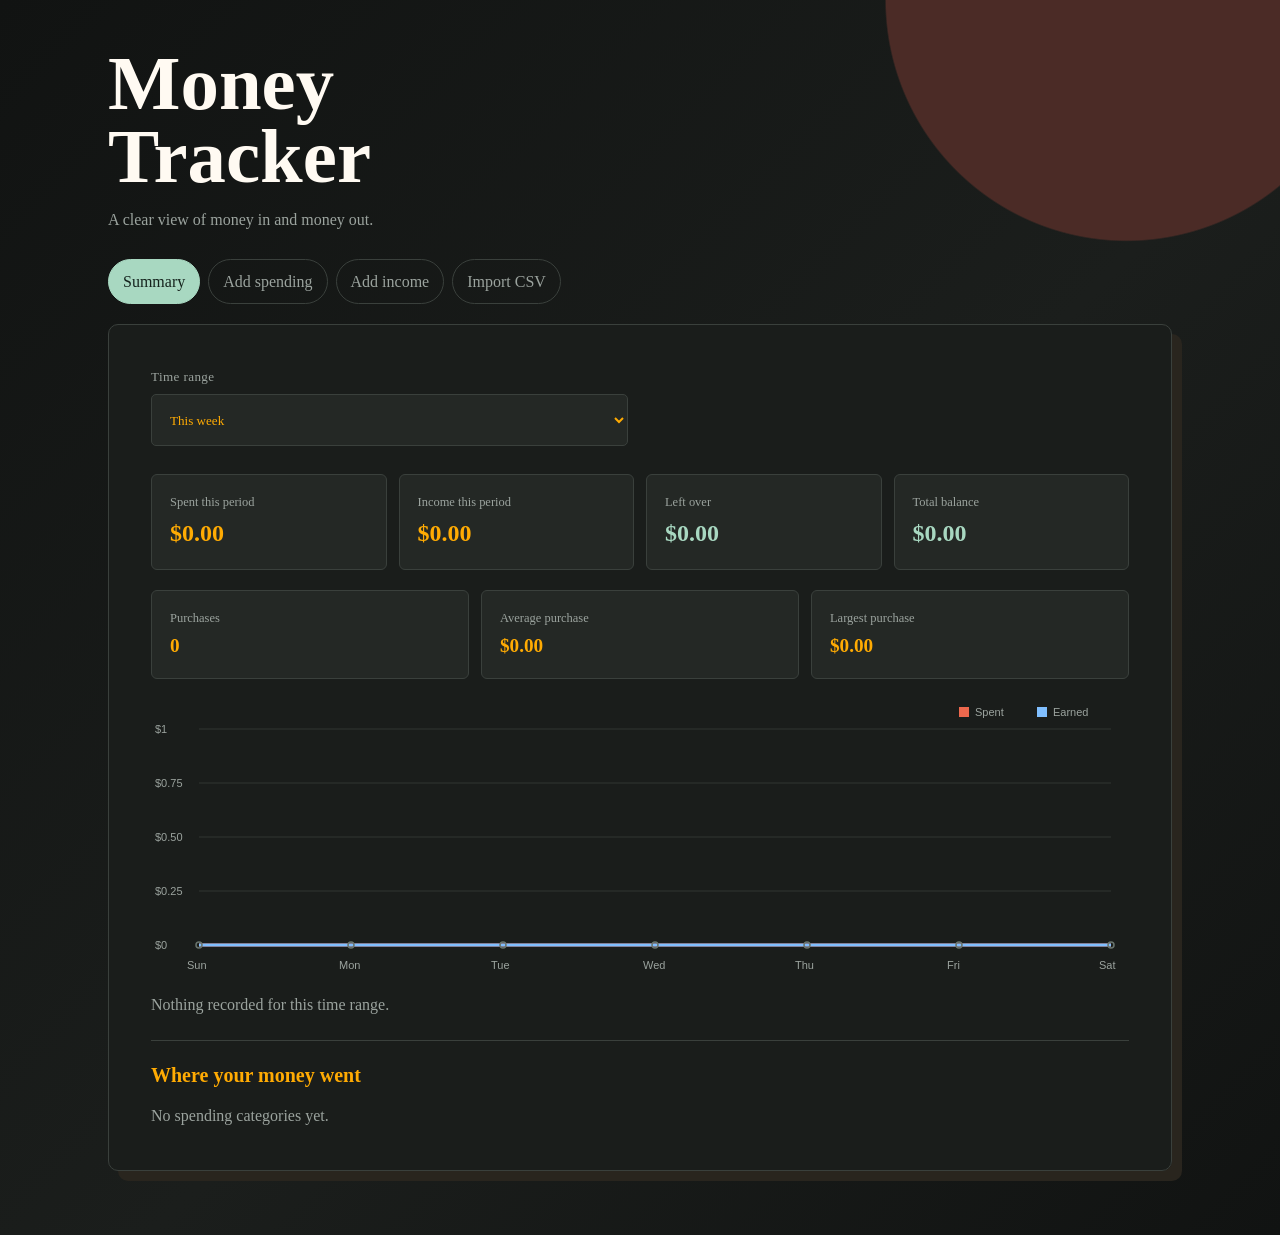
<file: docs/index.html>
<!doctype html>
<html lang="en">
<head>
  <meta charset="utf-8"><meta name="viewport" content="width=device-width, initial-scale=1"><title>Money Tracker</title><link rel="stylesheet" href="theme.css">
  <style>
    /* Theme variables live in theme.css. Layout styles remain here. */
    /* Page shell, title, and background. */
    * { box-sizing:border-box; } body { margin:0; background:radial-gradient(circle at 88% 0%,#4b2b26 0 15rem,transparent 15.1rem),linear-gradient(135deg,#111312,#171a18 55%,#101211); color:var(--ink); font:16px/1.45 Georgia,serif; min-height:100vh; }
    main { width:min(1120px,100%); margin:auto; padding:48px 28px 64px; } header { display:flex; justify-content:space-between; align-items:end; gap:24px; margin-bottom:28px; } h1 { margin:0; font-size:clamp(2.5rem,8vw,4.8rem); line-height:.95; color:#fffaf2; } .intro { color:var(--muted); margin:14px 0 0; }
    /* Cards, forms, tabs, and the three page views. */
    section { background:rgba(27,30,28,.96); border:1px solid var(--line); border-radius:10px; padding:clamp(24px,4vw,42px); box-shadow:10px 10px 0 #29251e; } form { display:grid; gap:20px; } .fields { display:grid; grid-template-columns:1fr 1fr; align-items:start; gap:24px; } .tabs { display:flex; flex-wrap:wrap; gap:8px; margin-bottom:20px; } .tab { padding:10px 14px; border:1px solid var(--tab-border, #3a403c); border-radius:999px; background:transparent; color:var(--muted, #9ba39e); font:inherit; cursor:pointer; } .tab.active { background:var(--tab-active-bg, #a8d8c1); border-color:var(--tab-active-bg, #a8d8c1); color:var(--tab-active-text, #15231d); } .view { display:none; } .view.active { display:block; }
    label { display:grid; gap:8px; min-width:0; font-size:.82rem; letter-spacing:.03em; color:var(--muted); } input,select { display:block; width:100%; min-width:0; max-width:100%; min-height:52px; border:1px solid var(--line); border-radius:5px; padding:13px 14px; background:var(--field); color:var(--ink); font:inherit; } input::placeholder { color:#707872; } input:focus,select:focus { outline:2px solid rgba(168,216,193,.45); border-color:var(--mint); } input[type="date"] { -webkit-appearance:none; appearance:none; display:block; width:100%; min-height:52px; font-family:-apple-system,BlinkMacSystemFont,"Segoe UI",sans-serif; font-size:16px; } button { border:0; border-radius:5px; padding:16px 18px; background:var(--accent); color:#fffaf2; cursor:pointer; font:bold 1rem Georgia,serif; } button:disabled { opacity:.6; } .store-history { margin-top:8px; }
    /* Overview metrics, chart, tooltip, and category breakdown. */
    .status { min-height:1.5em; color:var(--muted); } .success { color:var(--mint); } .error { color:#ff9a83; } .recent { margin-top:40px; } .recent h2 { font-size:1.5rem; margin:0 0 14px; color:#fffaf2; } .purchase { display:flex; justify-content:space-between; gap:18px; border-top:1px solid var(--line); padding:15px 0; } .purchase strong { display:block; color:#fffaf2; } .purchase small { color:var(--muted); } .price { white-space:nowrap; font-weight:bold; color:var(--mint); } .metrics { display:grid; grid-template-columns:repeat(4,1fr); gap:12px; margin:28px 0 20px; } .metric { padding:18px; border:1px solid var(--line); border-radius:6px; background:var(--field); } .metric span { display:block; color:var(--muted); font-size:.78rem; } .metric strong { display:block; margin-top:5px; font-size:1.5rem; } .metric.balance strong, .metric.total strong { color:var(--mint); } .analytics { display:grid; grid-template-columns:repeat(3,1fr); gap:12px; margin:0 0 20px; } .analytics .metric strong { font-size:1.2rem; } .period { max-width:190px; margin-left:auto; } .chart-wrap { position:relative; height:280px; margin-top:20px; } canvas { width:100%; height:100%; } .chart-tooltip { display:none; position:absolute; z-index:2; min-width:190px; max-width:260px; padding:12px 14px; border:1px solid var(--mint); border-radius:6px; background:#151817; color:var(--ink); box-shadow:0 8px 20px #0008; pointer-events:none; font:13px/1.4 -apple-system,BlinkMacSystemFont,"Segoe UI",sans-serif; } .chart-tooltip strong { display:block; margin-bottom:6px; color:#fffaf2; } .chart-tooltip.empty, .chart-tooltip.empty * { color:#fffaf2 !important; border-color:#fffaf2 !important; } .tooltip-entry { padding:5px 0; border-top:1px solid #303732; } .tooltip-entry span, .tooltip-entry b, .tooltip-entry small { display:block; } .tooltip-entry span { color:var(--muted); } .tooltip-entry small { margin-top:2px; color:#d8c19a; } .breakdown { margin-top:24px; padding-top:20px; border-top:1px solid var(--line); } .breakdown h2 { margin:0 0 14px; font-size:1.25rem; } .category-row { display:grid; grid-template-columns:minmax(90px,1fr) 3fr auto; align-items:center; gap:10px; margin:10px 0; color:var(--muted); font-size:.85rem; } .category-bar { height:8px; background:var(--field); border-radius:99px; overflow:hidden; } .category-bar i { display:block; height:100%; background:var(--accent); border-radius:inherit; } .muted-button { background:var(--field); color:var(--ink); border:1px solid var(--line); }
    /* Variable-backed overrides for the page-level colors. */
    .tab.active { background:var(--tab-active-bg, #a8d8c1); border-color:var(--tab-active-bg, #a8d8c1); color:var(--tab-active-text, #15231d); }
    body { background:radial-gradient(circle at 88% 0%,var(--glow) 0 15rem,transparent 15.1rem),linear-gradient(135deg,var(--paper),var(--card) 55%,var(--paper)); }
    h1, .recent h2 { color:var(--white); } section { background:color-mix(in srgb,var(--card) 96%,transparent); box-shadow:10px 10px 0 var(--shadow); } input::placeholder { color:var(--placeholder); } .error { color:var(--error); } .chart-tooltip { background:var(--tooltip); }
    @media (max-width:520px) { main { padding:40px 20px 48px; } header { display:block; } .fields { grid-template-columns:1fr; gap:14px; } section { box-shadow:5px 5px 0 var(--shadow); } input[type="date"] { width:calc(100% - 12px); } .metrics, .analytics { grid-template-columns:1fr; } .period { max-width:none; margin:0 0 16px; } .chart-wrap { height:220px; } .category-row { grid-template-columns:90px 1fr auto; } }
  </style>
</head>
<body><main><header><div><h1>Money<br>Tracker</h1><p class="intro">A clear view of money in and money out.</p></div></header>
  <!-- These buttons switch the visible Overview, Purchases, and Income sections. -->
  <nav class="tabs" aria-label="Main views"><button class="tab active" data-view="overview">Summary</button><button class="tab" data-view="purchases">Add spending</button><button class="tab" data-view="income">Add income</button><button class="tab" data-view="import">Import CSV</button></nav>
  <!-- Overview: period selector, totals, chart, and spending categories. -->
  <section id="overview" class="view active"><div class="fields"><label>Time range<select id="period"><option value="day">Today</option><option value="week" selected>This week</option><option value="month">This month</option><option value="year">This year</option></select></label></div><div class="metrics"><div class="metric"><span>Spent this period</span><strong id="spent">$0.00</strong></div><div class="metric"><span>Income this period</span><strong id="earned">$0.00</strong></div><div class="metric balance"><span>Left over</span><strong id="balance">$0.00</strong></div><div class="metric total"><span>Total balance</span><strong id="total-balance">$0.00</strong></div></div><div class="analytics"><div class="metric"><span>Purchases</span><strong id="transaction-count">0</strong></div><div class="metric"><span>Average purchase</span><strong id="average-spend">$0.00</strong></div><div class="metric"><span>Largest purchase</span><strong id="largest-spend">$0.00</strong></div></div><div class="chart-wrap"><canvas id="chart" aria-label="Income and spending chart"></canvas><div id="chart-tooltip" class="chart-tooltip"></div></div><p class="intro" id="chart-empty">Nothing recorded for this time range.</p><div class="breakdown"><h2>Where your money went</h2><div id="category-breakdown"><p class="intro">No spending categories yet.</p></div></div></section>
  <!-- Purchases: this form sends a purchase to Google Sheets. -->
  <section id="purchases" class="view"><form id="purchase-form"><div class="fields"><label>Date<input name="date" type="date" required></label><label>Amount<input name="amount" type="number" min="0" step="0.01" inputmode="decimal" placeholder="0.00" required></label></div><div class="fields"><label>What did you buy?<input name="item" autocomplete="off" placeholder="Coffee and sandwich" required></label><label>Store<input name="store" autocomplete="organization" placeholder="Grocery store" required><select id="store-history" class="store-history"><option value="">Choose a previous store</option></select></label></div><div class="fields"><label>Category<select name="category"><option>General</option><option>Food</option><option>Transport</option><option>Home</option><option>Health</option><option>Fun</option></select></label><label>Notes<input name="notes" autocomplete="off" placeholder="Anything else? (optional)"></label></div><button type="submit">Save spending</button><div class="status" id="status" role="status"></div></form><div class="recent"><h2>Latest purchases</h2><div id="recent-list"><p class="intro">Loading your purchases...</p></div></div></section>
  <!-- Income: this form sends earned money to Google Sheets. -->
  <section id="income" class="view"><form id="income-form"><div class="fields"><label>Date<input name="date" type="date" required></label><label>Amount<input name="amount" type="number" min="0" step="0.01" inputmode="decimal" placeholder="0.00" required></label></div><label>Where did this money come from?<input name="source" autocomplete="organization" placeholder="Paycheck, freelance work, refund" required></label><label>Notes<input name="notes" autocomplete="off" placeholder="Anything else? (optional)"></label><button type="submit">Save income</button><div class="status" id="income-status" role="status"></div></form></section>
  <!-- Import: merge a CSV export without deleting existing rows. -->
  <section id="import" class="view"><form id="import-form"><label>CSV file<input name="file" type="file" accept=".csv,text/csv" required></label><p class="intro">New rows will be added. Matching rows will be skipped.</p><button type="submit">Merge CSV</button><div class="status" id="import-status" role="status"></div></form></section>
  </main><script>
    // Google Apps Script endpoint. Change this only if the deployment URL changes.
    const API_URL = 'https://script.google.com/macros/s/AKfycbydnUHEElqkIZW-3RL94Li4Xa0C34RaGN5fdh32hWTdMMT5PMM5IpRlusuEdvAeP0Vi/exec';
    // Chart colors are read from the CSS palette above. Edit :root to recolor everything.
    const cssColor = name => getComputedStyle(document.documentElement).getPropertyValue(name).trim();
    const CHART_COLORS = { spent: cssColor('--spent'), earned: cssColor('--earned'), overlap: cssColor('--overlap'), empty: cssColor('--empty'), grid: cssColor('--grid'), axis: cssColor('--muted'), tooltip: cssColor('--tooltip') };
    // Keep older canvas drawing blocks synchronized with the palette above.
    const chartStyleMap = { '#ed684d': CHART_COLORS.spent, '#80bfff': CHART_COLORS.earned, '#a8d8c1': CHART_COLORS.earned, '#fffaf2': CHART_COLORS.overlap, '#69746d': CHART_COLORS.empty, '#303732': CHART_COLORS.grid, '#8f9b94': CHART_COLORS.axis, '#151817': CHART_COLORS.tooltip };
    const strokeStyleDescriptor = Object.getOwnPropertyDescriptor(CanvasRenderingContext2D.prototype, 'strokeStyle'); const fillStyleDescriptor = Object.getOwnPropertyDescriptor(CanvasRenderingContext2D.prototype, 'fillStyle'); Object.defineProperties(CanvasRenderingContext2D.prototype, { strokeStyle: { get: strokeStyleDescriptor.get, set: function(value) { strokeStyleDescriptor.set.call(this, chartStyleMap[value] || value); } }, fillStyle: { get: fillStyleDescriptor.get, set: function(value) { fillStyleDescriptor.set.call(this, chartStyleMap[value] || value); } } });
    // Form elements and shared page state.
    const form = document.querySelector('#purchase-form'), incomeForm = document.querySelector('#income-form'), importForm = document.querySelector('#import-form'), status = document.querySelector('#status'), incomeStatus = document.querySelector('#income-status'), recentList = document.querySelector('#recent-list');
    const localDate = () => { const now = new Date(); return `${now.getFullYear()}-${String(now.getMonth() + 1).padStart(2, '0')}-${String(now.getDate()).padStart(2, '0')}`; };
    form.date.value = localDate(); incomeForm.date.value = localDate();
    const money = value => Number(value || 0).toLocaleString(undefined, { style: 'currency', currency: 'USD' });
    const escapeHtml = value => { const div = document.createElement('div'); div.textContent = value || ''; return div.innerHTML; };
    let entries = [];
    // Render recent spreadsheet rows and the shared store history.
    function render(rows) { recentList.innerHTML = rows.length ? rows.map(row => `<div class="purchase"><div><strong>${escapeHtml(row.Item)}</strong><small>${escapeHtml(row.Store)} - ${escapeHtml(row.Date)} - ${escapeHtml(row.Time)} - ${escapeHtml(row.Category)}</small></div><span class="price">${money(row.Amount)}</span></div>`).join('') : '<p class="intro">No purchases yet.</p>'; }
    function renderStores(stores) { document.querySelector('#store-history').innerHTML = '<option value="">Previous stores</option>' + (stores || []).map(store => `<option value="${escapeHtml(store)}">${escapeHtml(store)}</option>`).join(''); }
    document.querySelector('#store-history').addEventListener('change', event => { if (event.target.value) form.store.value = event.target.value; event.target.value = ''; });
    // JSONP bridge used because GitHub Pages and Apps Script are different origins.
    function callApi(params) { return new Promise((resolve, reject) => { const callback = `callback${Date.now()}`; const script = document.createElement('script'); window[callback] = data => { delete window[callback]; script.remove(); resolve(data); }; script.onerror = () => reject(new Error('Could not reach the spreadsheet.')); script.src = `${API_URL}?${new URLSearchParams({ ...params, callback })}`; document.body.append(script); }); }
    function dateValue(value) { const parts = String(value || '').split(/[\/-]/).map(Number); if (parts.length === 3) return parts[0] > 1000 ? new Date(parts[0], parts[1] - 1, parts[2]) : new Date(parts[2], parts[0] - 1, parts[1]); return new Date(value); }
    function periodStart(period) { const now = new Date(); if (period === 'day') return new Date(now.getFullYear(), now.getMonth(), now.getDate()); if (period === 'week') { const start = new Date(now.getFullYear(), now.getMonth(), now.getDate()); start.setDate(start.getDate() - start.getDay()); return start; } if (period === 'month') return new Date(now.getFullYear(), now.getMonth(), 1); return new Date(now.getFullYear(), 0, 1); }
    function drawChart() { const canvas = document.querySelector('#chart'), wrap = canvas.parentElement, width = wrap.clientWidth, height = wrap.clientHeight, ratio = window.devicePixelRatio || 1; canvas.width = width * ratio; canvas.height = height * ratio; const context = canvas.getContext('2d'); context.scale(ratio, ratio); const start = periodStart(document.querySelector('#period').value), period = document.querySelector('#period').value, filtered = entries.filter(entry => dateValue(entry.date) >= start); const groups = {}; filtered.forEach(entry => { const d = dateValue(entry.date); const key = period === 'day' ? 'day' : period === 'week' ? `${d.getFullYear()}-${d.getMonth()}-${d.getDate()}` : period === 'year' ? `${d.getMonth()}` : `${d.getDate()}`; groups[key] ||= { income: 0, spend: 0 }; groups[key][entry.type === 'Income' ? 'income' : 'spend'] += entry.amount; }); const keys = period === 'day' ? ['day'] : period === 'week' ? Array.from({ length: 7 }, (_, index) => { const day = new Date(start); day.setDate(start.getDate() + index); return `${day.getFullYear()}-${day.getMonth()}-${day.getDate()}`; }) : period === 'year' ? Array.from({ length: 12 }, (_, index) => `${index}`) : Array.from({ length: new Date(start.getFullYear(), start.getMonth() + 1, 0).getDate() }, (_, index) => `${index + 1}`); const max = Math.max(1, ...keys.map(key => Math.max(groups[key]?.income || 0, groups[key]?.spend || 0))); const pad = { top: 12, right: 12, bottom: 28, left: 42 }, chartWidth = width - pad.left - pad.right, chartHeight = height - pad.top - pad.bottom; context.strokeStyle = '#3a403c'; context.fillStyle = '#9ba39e'; context.font = '11px sans-serif'; context.beginPath(); context.moveTo(pad.left, pad.top); context.lineTo(pad.left, height - pad.bottom); context.lineTo(width - pad.right, height - pad.bottom); context.stroke(); keys.forEach((key, index) => { const x = pad.left + (index / Math.max(1, keys.length - 1)) * chartWidth; const incomeY = height - pad.bottom - ((groups[key]?.income || 0) / max) * chartHeight; const spendY = height - pad.bottom - ((groups[key]?.spend || 0) / max) * chartHeight; context.fillStyle = '#a8d8c1'; context.beginPath(); context.arc(x, incomeY, 4, 0, Math.PI * 2); context.fill(); context.fillStyle = '#ed684d'; context.beginPath(); context.arc(x, spendY, 4, 0, Math.PI * 2); context.fill(); if (index % Math.max(1, Math.floor(keys.length / 6)) === 0) { context.fillStyle = '#9ba39e'; context.fillText(period === 'year' ? ['Jan','Feb','Mar','Apr','May','Jun','Jul','Aug','Sep','Oct','Nov','Dec'][Number(key)] : period === 'day' ? 'Today' : period === 'week' ? ['Sun','Mon','Tue','Wed','Thu','Fri','Sat'][index] : key, x - 12, height - 8); } }); document.querySelector('#chart-empty').style.display = filtered.length ? 'none' : 'block'; }
    // Recalculate Overview cards and category bars for the selected period.
    const baseRenderOverview = renderOverview;
    renderOverview = () => { baseRenderOverview(); const totalIncome = entries.filter(entry => entry.type === 'Income').reduce((sum, entry) => sum + entry.amount, 0), totalSpent = entries.filter(entry => entry.type !== 'Income').reduce((sum, entry) => sum + entry.amount, 0); document.querySelector('#total-balance').textContent = money(totalIncome - totalSpent); };
    function renderOverview() { const start = periodStart(document.querySelector('#period').value), filtered = entries.filter(entry => dateValue(entry.date) >= start), purchases = filtered.filter(entry => entry.type !== 'Income'), spent = purchases.reduce((sum, entry) => sum + entry.amount, 0), earned = filtered.filter(entry => entry.type === 'Income').reduce((sum, entry) => sum + entry.amount, 0), categories = {}; purchases.forEach(entry => { categories[entry.category] = (categories[entry.category] || 0) + entry.amount; }); const ranked = Object.entries(categories).sort((a, b) => b[1] - a[1]); document.querySelector('#spent').textContent = money(spent); document.querySelector('#earned').textContent = money(earned); document.querySelector('#balance').textContent = money(earned - spent); document.querySelector('#transaction-count').textContent = purchases.length; document.querySelector('#average-spend').textContent = money(purchases.length ? spent / purchases.length : 0); document.querySelector('#largest-spend').textContent = money(purchases.length ? Math.max(...purchases.map(entry => entry.amount)) : 0); document.querySelector('#category-breakdown').innerHTML = ranked.length ? ranked.map(([category, amount]) => `<div class="category-row"><span>${escapeHtml(category)}</span><div class="category-bar"><i style="width:${spent ? amount / spent * 100 : 0}%"></i></div><strong>${money(amount)}</strong></div>`).join('') : '<p class="intro">No category data yet.</p>'; drawChart(); }
    function drawChart() { const canvas = document.querySelector('#chart'), wrap = canvas.parentElement, width = wrap.clientWidth, height = wrap.clientHeight, ratio = window.devicePixelRatio || 1; canvas.width = width * ratio; canvas.height = height * ratio; const context = canvas.getContext('2d'); context.scale(ratio, ratio); const period = document.querySelector('#period').value, start = periodStart(period), filtered = entries.filter(entry => dateValue(entry.date) >= start), groups = {}; filtered.forEach(entry => { const d = dateValue(entry.date); const key = period === 'day' ? 'day' : period === 'week' ? `${d.getFullYear()}-${d.getMonth()}-${d.getDate()}` : period === 'year' ? `${d.getMonth()}` : `${d.getDate()}`; groups[key] ||= { income: 0, spend: 0 }; groups[key][entry.type === 'Income' ? 'income' : 'spend'] += entry.amount; }); const keys = period === 'day' ? ['day'] : period === 'week' ? Array.from({ length: 7 }, (_, index) => { const day = new Date(start); day.setDate(start.getDate() + index); return `${day.getFullYear()}-${day.getMonth()}-${day.getDate()}`; }) : period === 'year' ? Array.from({ length: 12 }, (_, index) => `${index}`) : Array.from({ length: new Date(start.getFullYear(), start.getMonth() + 1, 0).getDate() }, (_, index) => `${index + 1}`); const max = Math.max(1, ...keys.map(key => Math.max(groups[key]?.income || 0, groups[key]?.spend || 0))), pad = { top: 30, right: 18, bottom: 34, left: 48 }, chartWidth = width - pad.left - pad.right, chartHeight = height - pad.top - pad.bottom, step = chartWidth / Math.max(1, keys.length - 1), barWidth = Math.min(18, Math.max(4, step * .26)); context.clearRect(0, 0, width, height); context.font = '11px -apple-system, BlinkMacSystemFont, Segoe UI, sans-serif'; context.strokeStyle = '#303732'; context.fillStyle = '#8f9b94'; for (let level = 0; level <= 4; level += 1) { const y = pad.top + chartHeight - chartHeight * level / 4; context.beginPath(); context.moveTo(pad.left, y); context.lineTo(width - pad.right, y); context.stroke(); context.fillText(money(max * level / 4).replace('.00', ''), 4, y + 4); } const drawLine = (key, color) => { context.beginPath(); keys.forEach((groupKey, index) => { const value = groups[groupKey]?.[key] || 0, x = pad.left + (index / Math.max(1, keys.length - 1)) * chartWidth, y = pad.top + chartHeight - value / max * chartHeight; index ? context.lineTo(x, y) : context.moveTo(x, y); }); context.strokeStyle = color; context.lineWidth = 2.5; context.stroke(); }; keys.forEach((key, index) => { const x = pad.left + (index / Math.max(1, keys.length - 1)) * chartWidth, spend = groups[key]?.spend || 0, income = groups[key]?.income || 0, spendHeight = spend / max * chartHeight, incomeHeight = income / max * chartHeight; context.fillStyle = 'rgba(237,104,77,.82)'; context.fillRect(x - barWidth - 2, pad.top + chartHeight - spendHeight, barWidth, spendHeight); context.fillStyle = 'rgba(168,216,193,.82)'; context.fillRect(x + 2, pad.top + chartHeight - incomeHeight, barWidth, incomeHeight); if (index % Math.max(1, Math.floor(keys.length / 7)) === 0) { context.fillStyle = '#8f9b94'; context.fillText(period === 'year' ? ['Jan','Feb','Mar','Apr','May','Jun','Jul','Aug','Sep','Oct','Nov','Dec'][Number(key)] : period === 'day' ? 'Today' : period === 'week' ? ['Sun','Mon','Tue','Wed','Thu','Fri','Sat'][index] : key, x - 12, height - 10); } }); drawLine('spend', '#ed684d'); drawLine('income', '#a8d8c1'); context.fillStyle = '#ed684d'; context.fillRect(width - 170, 8, 10, 10); context.fillStyle = '#8f9b94'; context.fillText('Spent', width - 154, 17); context.fillStyle = '#a8d8c1'; context.fillRect(width - 92, 8, 10, 10); context.fillStyle = '#8f9b94'; context.fillText('Earned', width - 76, 17); document.querySelector('#chart-empty').style.display = filtered.length ? 'none' : 'block'; }
    let chartPoints = [], hoveredPoint = null;
    function drawChart() { const canvas = document.querySelector('#chart'), wrap = canvas.parentElement, width = wrap.clientWidth, height = wrap.clientHeight, ratio = window.devicePixelRatio || 1, period = document.querySelector('#period').value, start = periodStart(period), filtered = entries.filter(entry => dateValue(entry.date) >= start), groups = {}; canvas.width = width * ratio; canvas.height = height * ratio; const context = canvas.getContext('2d'); context.scale(ratio, ratio); filtered.forEach(entry => { const d = dateValue(entry.date), key = period === 'day' ? 'day' : period === 'week' ? `${d.getFullYear()}-${d.getMonth()}-${d.getDate()}` : period === 'year' ? `${d.getMonth()}` : `${d.getDate()}`; groups[key] ||= { income: 0, spend: 0, entries: [] }; groups[key][entry.type === 'Income' ? 'income' : 'spend'] += entry.amount; groups[key].entries.push(entry); }); const keys = period === 'day' ? ['day'] : period === 'week' ? Array.from({ length: 7 }, (_, index) => { const day = new Date(start); day.setDate(start.getDate() + index); return `${day.getFullYear()}-${day.getMonth()}-${day.getDate()}`; }) : period === 'year' ? Array.from({ length: 12 }, (_, index) => `${index}`) : Array.from({ length: new Date(start.getFullYear(), start.getMonth() + 1, 0).getDate() }, (_, index) => `${index + 1}`); const max = Math.max(1, ...keys.map(key => Math.max(groups[key]?.income || 0, groups[key]?.spend || 0))), pad = { top:30, right:18, bottom:34, left:48 }, chartWidth = width - pad.left - pad.right, chartHeight = height - pad.top - pad.bottom, xFor = index => pad.left + index / Math.max(1, keys.length - 1) * chartWidth, yFor = value => pad.top + chartHeight - value / max * chartHeight; context.clearRect(0, 0, width, height); context.font = '11px -apple-system,BlinkMacSystemFont,Segoe UI,sans-serif'; context.strokeStyle = '#303732'; context.fillStyle = '#8f9b94'; for (let level = 0; level <= 4; level += 1) { const y = pad.top + chartHeight - chartHeight * level / 4; context.beginPath(); context.moveTo(pad.left, y); context.lineTo(width - pad.right, y); context.stroke(); context.fillText(money(max * level / 4).replace('.00', ''), 4, y + 4); } chartPoints = keys.map((key, index) => ({ key, x: xFor(index), spendY: yFor(groups[key]?.spend || 0), incomeY: yFor(groups[key]?.income || 0), entries: groups[key]?.entries || [] })); const drawLine = (property, color) => { context.beginPath(); chartPoints.forEach((point, index) => { index ? context.lineTo(point.x, point[property]) : context.moveTo(point.x, point[property]); }); context.strokeStyle = color; context.lineWidth = property === 'spendY' ? 4 : 3; context.stroke(); }; drawLine('spendY', '#ed684d'); drawLine('incomeY', '#a8d8c1'); chartPoints.forEach((point, index) => { context.fillStyle = '#ed684d'; context.beginPath(); context.arc(point.x, point.spendY, 5, 0, Math.PI * 2); context.fill(); context.fillStyle = '#a8d8c1'; context.beginPath(); context.arc(point.x, point.incomeY, 4, 0, Math.PI * 2); context.fill(); if (index % Math.max(1, Math.floor(keys.length / 7)) === 0) { context.fillStyle = '#8f9b94'; context.fillText(period === 'year' ? ['Jan','Feb','Mar','Apr','May','Jun','Jul','Aug','Sep','Oct','Nov','Dec'][Number(point.key)] : period === 'day' ? 'Today' : period === 'week' ? ['Sun','Mon','Tue','Wed','Thu','Fri','Sat'][index] : point.key, point.x - 12, height - 10); } }); context.fillStyle = '#ed684d'; context.fillRect(width - 170, 8, 10, 10); context.fillStyle = '#8f9b94'; context.fillText('Spent', width - 154, 17); context.fillStyle = '#a8d8c1'; context.fillRect(width - 92, 8, 10, 10); context.fillStyle = '#8f9b94'; context.fillText('Earned', width - 76, 17); document.querySelector('#chart-empty').style.display = filtered.length ? 'none' : 'block'; }
    function drawHoverOutline(candidate) { const canvas = document.querySelector('#chart'), context = canvas.getContext('2d'), ratio = window.devicePixelRatio || 1; context.save(); context.setTransform(ratio, 0, 0, ratio, 0, 0); context.beginPath(); context.arc(candidate.point.x, candidate.y, 9, 0, Math.PI * 2); context.strokeStyle = candidate.color || '#fffaf2'; context.lineWidth = 2; context.stroke(); context.restore(); }
    const readableDate = value => { const date = dateValue(value); return Number.isNaN(date.getTime()) ? value : date.toLocaleDateString(undefined, { weekday: 'short', month: 'short', day: 'numeric', year: 'numeric' }); };
    const chartTooltip = document.querySelector('#chart-tooltip'); document.querySelector('#chart').addEventListener('mousemove', event => { if (!chartPoints.length) return; const canvas = event.currentTarget, rect = canvas.getBoundingClientRect(), x = event.clientX - rect.left, y = event.clientY - rect.top, candidates = chartPoints.flatMap(point => [{ point, y: point.spendY, color: '#ed684d', type: 'spend', value: point.entries.filter(entry => entry.type !== 'Income').reduce((sum, entry) => sum + entry.amount, 0) }, { point, y: point.incomeY, color: '#80bfff', type: 'income', value: point.entries.filter(entry => entry.type === 'Income').reduce((sum, entry) => sum + entry.amount, 0) }]).filter(candidate => candidate.value > 0), nearest = candidates.length ? candidates.reduce((closest, candidate) => Math.hypot(candidate.point.x - x, candidate.y - y) < Math.hypot(closest.point.x - x, closest.y - y) ? candidate : closest) : null; if (!nearest || Math.hypot(nearest.point.x - x, nearest.y - y) > 28) { hoveredPoint = null; chartTooltip.style.display = 'none'; drawChart(); return; } const collision = nearest.point.spendY === nearest.point.incomeY && nearest.point.entries.some(entry => entry.type !== 'Income') && nearest.point.entries.some(entry => entry.type === 'Income'); nearest.color = collision ? '#fffaf2' : nearest.color; hoveredPoint = nearest; drawChart(); drawHoverOutline(nearest); const matchingEntries = nearest.point.entries.filter(entry => nearest.type === 'income' ? entry.type === 'Income' : entry.type !== 'Income'), details = matchingEntries.map(entry => `<div class="tooltip-entry"><span>${entry.time ? escapeHtml(entry.time) : 'Time not recorded'}</span><b style="color:${entry.type === 'Income' ? '#80bfff' : '#ed684d'}">${escapeHtml(nearest.type === 'income' ? 'Earned' : 'Spent')}: ${money(entry.amount)}</b>${entry.store ? `<small>${escapeHtml(entry.store)}</small>` : ''}</div>`).join(''); chartTooltip.innerHTML = `<strong>${escapeHtml(readableDate(matchingEntries[0].date))}</strong>${details}`; chartTooltip.style.borderColor = nearest.color || '#fffaf2'; chartTooltip.style.display = 'block'; chartTooltip.style.left = `${Math.min(nearest.point.x + 14, rect.width - 268)}px`; chartTooltip.style.top = `${Math.max(8, nearest.y - chartTooltip.offsetHeight - 14)}px`; }); document.querySelector('#chart').addEventListener('mouseleave', () => { hoveredPoint = null; chartTooltip.style.display = 'none'; drawChart(); });
    function drawChart() { const canvas = document.querySelector('#chart'), wrap = canvas.parentElement, width = wrap.clientWidth, height = wrap.clientHeight, ratio = window.devicePixelRatio || 1, period = document.querySelector('#period').value, start = periodStart(period), filtered = entries.filter(entry => dateValue(entry.date) >= start), groups = {}; canvas.width = width * ratio; canvas.height = height * ratio; const context = canvas.getContext('2d'); context.scale(ratio, ratio); filtered.forEach(entry => { const d = dateValue(entry.date), key = period === 'day' ? 'day' : period === 'week' ? `${d.getFullYear()}-${d.getMonth()}-${d.getDate()}` : period === 'year' ? `${d.getMonth()}` : `${d.getDate()}`; groups[key] ||= { spend: 0, income: 0, entries: [] }; groups[key][entry.type === 'Income' ? 'income' : 'spend'] += entry.amount; groups[key].entries.push(entry); }); const keys = period === 'day' ? ['day'] : period === 'week' ? Array.from({ length: 7 }, (_, index) => { const day = new Date(start); day.setDate(start.getDate() + index); return `${day.getFullYear()}-${day.getMonth()}-${day.getDate()}`; }) : period === 'year' ? Array.from({ length: 12 }, (_, index) => `${index}`) : Array.from({ length: new Date(start.getFullYear(), start.getMonth() + 1, 0).getDate() }, (_, index) => `${index + 1}`); const max = Math.max(1, ...keys.map(key => Math.max(groups[key]?.spend || 0, groups[key]?.income || 0))), pad = { top:30, right:18, bottom:34, left:48 }, chartWidth = width - pad.left - pad.right, chartHeight = height - pad.top - pad.bottom, xFor = index => pad.left + index / Math.max(1, keys.length - 1) * chartWidth, yFor = value => pad.top + chartHeight - value / max * chartHeight; context.clearRect(0, 0, width, height); context.font = '11px -apple-system,BlinkMacSystemFont,Segoe UI,sans-serif'; context.strokeStyle = '#303732'; context.fillStyle = '#8f9b94'; for (let level = 0; level <= 4; level += 1) { const y = pad.top + chartHeight - chartHeight * level / 4; context.beginPath(); context.moveTo(pad.left, y); context.lineTo(width - pad.right, y); context.stroke(); context.fillText(money(max * level / 4).replace('.00', ''), 4, y + 4); } chartPoints = keys.map((key, index) => ({ key, x: xFor(index), spendY: yFor(groups[key]?.spend || 0), incomeY: yFor(groups[key]?.income || 0), entries: groups[key]?.entries || [] })); const line = (property, color) => { context.beginPath(); chartPoints.forEach((point, index) => { index ? context.lineTo(point.x, point[property]) : context.moveTo(point.x, point[property]); }); context.strokeStyle = color; context.lineWidth = 3; context.stroke(); }; line('spendY', '#ed684d'); line('incomeY', '#80bfff'); chartPoints.forEach((point, index) => { context.fillStyle = '#ed684d'; context.beginPath(); context.arc(point.x, point.spendY, 4, 0, Math.PI * 2); context.fill(); context.fillStyle = '#80bfff'; context.beginPath(); context.arc(point.x, point.incomeY, 4, 0, Math.PI * 2); context.fill(); if (index % Math.max(1, Math.floor(keys.length / 7)) === 0) { context.fillStyle = '#8f9b94'; context.fillText(period === 'year' ? ['Jan','Feb','Mar','Apr','May','Jun','Jul','Aug','Sep','Oct','Nov','Dec'][Number(point.key)] : period === 'day' ? 'Today' : period === 'week' ? ['Sun','Mon','Tue','Wed','Thu','Fri','Sat'][index] : point.key, point.x - 12, height - 10); } }); context.fillStyle = '#ed684d'; context.fillRect(width - 170, 8, 10, 10); context.fillStyle = '#8f9b94'; context.fillText('Spent', width - 154, 17); context.fillStyle = '#80bfff'; context.fillRect(width - 92, 8, 10, 10); context.fillStyle = '#8f9b94'; context.fillText('Earned', width - 76, 17); document.querySelector('#chart-empty').style.display = filtered.length ? 'none' : 'block'; }
    function drawChart() { const canvas = document.querySelector('#chart'), wrap = canvas.parentElement, width = wrap.clientWidth, height = wrap.clientHeight, ratio = window.devicePixelRatio || 1, period = document.querySelector('#period').value, start = periodStart(period), filtered = entries.filter(entry => dateValue(entry.date) >= start), groups = {}; canvas.width = width * ratio; canvas.height = height * ratio; const context = canvas.getContext('2d'); context.scale(ratio, ratio); filtered.forEach(entry => { const d = dateValue(entry.date), key = period === 'day' ? 'day' : period === 'week' ? `${d.getFullYear()}-${d.getMonth()}-${d.getDate()}` : period === 'year' ? `${d.getMonth()}` : `${d.getDate()}`; groups[key] ||= { spend: 0, income: 0, entries: [] }; groups[key][entry.type === 'Income' ? 'income' : 'spend'] += entry.amount; groups[key].entries.push(entry); }); const keys = period === 'day' ? ['day'] : period === 'week' ? Array.from({ length: 7 }, (_, index) => { const day = new Date(start); day.setDate(start.getDate() + index); return `${day.getFullYear()}-${day.getMonth()}-${day.getDate()}`; }) : period === 'year' ? Array.from({ length: 12 }, (_, index) => `${index}`) : Array.from({ length: new Date(start.getFullYear(), start.getMonth() + 1, 0).getDate() }, (_, index) => `${index + 1}`); const max = Math.max(1, ...keys.map(key => Math.max(groups[key]?.spend || 0, groups[key]?.income || 0))), pad = { top:30, right:18, bottom:34, left:48 }, chartWidth = width - pad.left - pad.right, chartHeight = height - pad.top - pad.bottom, xFor = index => pad.left + index / Math.max(1, keys.length - 1) * chartWidth, yFor = value => pad.top + chartHeight - value / max * chartHeight; context.clearRect(0, 0, width, height); context.font = '11px -apple-system,BlinkMacSystemFont,Segoe UI,sans-serif'; context.strokeStyle = '#303732'; context.fillStyle = '#8f9b94'; for (let level = 0; level <= 4; level += 1) { const y = pad.top + chartHeight - chartHeight * level / 4; context.beginPath(); context.moveTo(pad.left, y); context.lineTo(width - pad.right, y); context.stroke(); context.fillText(money(max * level / 4).replace('.00', ''), 4, y + 4); } chartPoints = keys.map((key, index) => ({ key, x: xFor(index), spend: groups[key]?.spend || 0, income: groups[key]?.income || 0, spendY: yFor(groups[key]?.spend || 0), incomeY: yFor(groups[key]?.income || 0), entries: groups[key]?.entries || [] })); const line = (property, color) => { context.beginPath(); chartPoints.forEach((point, index) => { index ? context.lineTo(point.x, point[property]) : context.moveTo(point.x, point[property]); }); context.strokeStyle = color; context.lineWidth = 3; context.stroke(); }; line('spendY', '#ed684d'); line('incomeY', '#80bfff'); chartPoints.forEach((point, index) => { const collision = point.spend === point.income; if (collision) { context.strokeStyle = '#fffaf2'; context.lineWidth = 3; context.beginPath(); context.arc(point.x, point.spendY, 5, 0, Math.PI * 2); context.stroke(); } else { context.fillStyle = '#ed684d'; context.beginPath(); context.arc(point.x, point.spendY, 4, 0, Math.PI * 2); context.fill(); context.fillStyle = '#80bfff'; context.beginPath(); context.arc(point.x, point.incomeY, 4, 0, Math.PI * 2); context.fill(); } if (!point.entries.length) { context.strokeStyle = '#fffaf2'; context.lineWidth = 1.5; context.beginPath(); context.arc(point.x, point.spendY, 3, 0, Math.PI * 2); context.stroke(); } if (index % Math.max(1, Math.floor(keys.length / 7)) === 0) { context.fillStyle = '#8f9b94'; context.fillText(period === 'year' ? ['Jan','Feb','Mar','Apr','May','Jun','Jul','Aug','Sep','Oct','Nov','Dec'][Number(point.key)] : period === 'day' ? 'Today' : period === 'week' ? ['Sun','Mon','Tue','Wed','Thu','Fri','Sat'][index] : point.key, point.x - 12, height - 10); } }); for (let index = 1; index < chartPoints.length; index += 1) { const previous = chartPoints[index - 1], current = chartPoints[index]; if (previous.spend === previous.income && current.spend === current.income) { context.strokeStyle = '#fffaf2'; context.lineWidth = 3; context.beginPath(); context.moveTo(previous.x, previous.spendY); context.lineTo(current.x, current.spendY); context.stroke(); } } context.fillStyle = '#ed684d'; context.fillRect(width - 170, 8, 10, 10); context.fillStyle = '#8f9b94'; context.fillText('Spent', width - 154, 17); context.fillStyle = '#80bfff'; context.fillRect(width - 92, 8, 10, 10); context.fillStyle = '#8f9b94'; context.fillText('Earned', width - 76, 17); document.querySelector('#chart-empty').style.display = filtered.length ? 'none' : 'block'; }
    function drawChart() { const canvas = document.querySelector('#chart'), wrap = canvas.parentElement, width = wrap.clientWidth, height = wrap.clientHeight, ratio = window.devicePixelRatio || 1, period = document.querySelector('#period').value, start = periodStart(period), filtered = entries.filter(entry => dateValue(entry.date) >= start), groups = {}; canvas.width = width * ratio; canvas.height = height * ratio; const context = canvas.getContext('2d'); context.scale(ratio, ratio); filtered.forEach(entry => { const d = dateValue(entry.date), key = period === 'day' ? 'day' : period === 'week' ? `${d.getFullYear()}-${d.getMonth()}-${d.getDate()}` : period === 'year' ? `${d.getMonth()}` : `${d.getDate()}`; groups[key] ||= { spend: 0, income: 0, entries: [] }; groups[key][entry.type === 'Income' ? 'income' : 'spend'] += entry.amount; groups[key].entries.push(entry); }); const keys = period === 'day' ? ['day'] : period === 'week' ? Array.from({ length: 7 }, (_, index) => { const day = new Date(start); day.setDate(start.getDate() + index); return `${day.getFullYear()}-${day.getMonth()}-${day.getDate()}`; }) : period === 'year' ? Array.from({ length: 12 }, (_, index) => `${index}`) : Array.from({ length: new Date(start.getFullYear(), start.getMonth() + 1, 0).getDate() }, (_, index) => `${index + 1}`); const max = Math.max(1, ...keys.map(key => Math.max(groups[key]?.spend || 0, groups[key]?.income || 0))), pad = { top:30, right:18, bottom:34, left:48 }, chartWidth = width - pad.left - pad.right, chartHeight = height - pad.top - pad.bottom, xFor = index => pad.left + index / Math.max(1, keys.length - 1) * chartWidth, yFor = value => pad.top + chartHeight - value / max * chartHeight; context.clearRect(0, 0, width, height); context.font = '11px -apple-system,BlinkMacSystemFont,Segoe UI,sans-serif'; context.strokeStyle = '#303732'; context.fillStyle = '#8f9b94'; for (let level = 0; level <= 4; level += 1) { const y = pad.top + chartHeight - chartHeight * level / 4; context.beginPath(); context.moveTo(pad.left, y); context.lineTo(width - pad.right, y); context.stroke(); context.fillText(money(max * level / 4).replace('.00', ''), 4, y + 4); } chartPoints = keys.map((key, index) => ({ key, x: xFor(index), spend: groups[key]?.spend || 0, income: groups[key]?.income || 0, spendY: yFor(groups[key]?.spend || 0), incomeY: yFor(groups[key]?.income || 0), entries: groups[key]?.entries || [] })); const line = (property, color) => { context.beginPath(); chartPoints.forEach((point, index) => { index ? context.lineTo(point.x, point[property]) : context.moveTo(point.x, point[property]); }); context.strokeStyle = color; context.lineWidth = 3; context.stroke(); }; line('spendY', '#ed684d'); line('incomeY', '#80bfff'); for (let index = 1; index < chartPoints.length; index += 1) { const previous = chartPoints[index - 1], current = chartPoints[index]; if (previous.spend === previous.income && current.spend === current.income && previous.spend > 0 && current.spend > 0) { context.strokeStyle = '#fffaf2'; context.lineWidth = 3; context.beginPath(); context.moveTo(previous.x, previous.spendY); context.lineTo(current.x, current.spendY); context.stroke(); } } chartPoints.forEach((point, index) => { const collision = point.spend === point.income && point.spend > 0; if (collision) { context.strokeStyle = '#fffaf2'; context.lineWidth = 3; context.beginPath(); context.arc(point.x, point.spendY, 5, 0, Math.PI * 2); context.stroke(); } else if (!point.entries.length) { context.strokeStyle = '#69746d'; context.lineWidth = 1.5; context.beginPath(); context.arc(point.x, point.spendY, 3, 0, Math.PI * 2); context.stroke(); } else { context.fillStyle = '#ed684d'; context.beginPath(); context.arc(point.x, point.spendY, 4, 0, Math.PI * 2); context.fill(); context.fillStyle = '#80bfff'; context.beginPath(); context.arc(point.x, point.incomeY, 4, 0, Math.PI * 2); context.fill(); } if (index % Math.max(1, Math.floor(keys.length / 7)) === 0) { context.fillStyle = '#8f9b94'; context.fillText(period === 'year' ? ['Jan','Feb','Mar','Apr','May','Jun','Jul','Aug','Sep','Oct','Nov','Dec'][Number(point.key)] : period === 'day' ? 'Today' : period === 'week' ? ['Sun','Mon','Tue','Wed','Thu','Fri','Sat'][index] : point.key, point.x - 12, height - 10); } }); context.fillStyle = '#ed684d'; context.fillRect(width - 170, 8, 10, 10); context.fillStyle = '#8f9b94'; context.fillText('Spent', width - 154, 17); context.fillStyle = '#80bfff'; context.fillRect(width - 92, 8, 10, 10); context.fillStyle = '#8f9b94'; context.fillText('Earned', width - 76, 17); document.querySelector('#chart-empty').style.display = filtered.length ? 'none' : 'block'; }
    const existingDrawChart = drawChart; const dailyHour = value => { const match = String(value || '').match(/(\d{1,2}):(\d{2})\s*([AP]M)/i); if (!match) return 0; let hour = Number(match[1]) % 12; if (match[3].toUpperCase() === 'PM') hour += 12; return hour; }; drawChart = () => { if (document.querySelector('#period').value !== 'day') { existingDrawChart(); return; } const canvas = document.querySelector('#chart'), wrap = canvas.parentElement, width = wrap.clientWidth, height = wrap.clientHeight, ratio = window.devicePixelRatio || 1, start = periodStart('day'), groups = Array.from({ length: 24 }, (_, hour) => ({ key: String(hour), spend: 0, income: 0, entries: [] })); canvas.width = width * ratio; canvas.height = height * ratio; const context = canvas.getContext('2d'); context.scale(ratio, ratio); entries.filter(entry => dateValue(entry.date).getTime() === start.getTime()).forEach(entry => { const group = groups[dailyHour(entry.time)]; group[entry.type === 'Income' ? 'income' : 'spend'] += entry.amount; group.entries.push(entry); }); const max = Math.max(1, ...groups.map(group => Math.max(group.spend, group.income))), pad = { top:30, right:18, bottom:34, left:48 }, chartWidth = width - pad.left - pad.right, chartHeight = height - pad.top - pad.bottom, xFor = index => pad.left + index / 23 * chartWidth, yFor = value => pad.top + chartHeight - value / max * chartHeight; context.clearRect(0, 0, width, height); context.font = '11px -apple-system,BlinkMacSystemFont,Segoe UI,sans-serif'; context.strokeStyle = '#303732'; context.fillStyle = '#8f9b94'; for (let level = 0; level <= 4; level += 1) { const y = pad.top + chartHeight - chartHeight * level / 4; context.beginPath(); context.moveTo(pad.left, y); context.lineTo(width - pad.right, y); context.stroke(); context.fillText(money(max * level / 4).replace('.00', ''), 4, y + 4); } chartPoints = groups.map((group, index) => ({ key: `${index}:00`, x: xFor(index), spend: group.spend, income: group.income, spendY: yFor(group.spend), incomeY: yFor(group.income), entries: group.entries })); const line = (property, color) => { context.beginPath(); chartPoints.forEach((point, index) => { index ? context.lineTo(point.x, point[property]) : context.moveTo(point.x, point[property]); }); context.strokeStyle = color; context.lineWidth = 3; context.stroke(); }; line('spendY', '#ed684d'); line('incomeY', '#80bfff'); chartPoints.forEach((point, index) => { const collision = point.spend === point.income && point.spend > 0; context.fillStyle = collision ? '#fffaf2' : '#ed684d'; context.beginPath(); context.arc(point.x, point.spendY, 4, 0, Math.PI * 2); context.fill(); if (!collision && point.income > 0) { context.fillStyle = '#80bfff'; context.beginPath(); context.arc(point.x, point.incomeY, 4, 0, Math.PI * 2); context.fill(); } if (index % 3 === 0) { context.fillStyle = '#8f9b94'; context.fillText(`${index}:00`, point.x - 12, height - 10); } }); context.fillStyle = '#ed684d'; context.fillRect(width - 170, 8, 10, 10); context.fillStyle = '#8f9b94'; context.fillText('Spent', width - 154, 17); context.fillStyle = '#80bfff'; context.fillRect(width - 92, 8, 10, 10); context.fillStyle = '#8f9b94'; context.fillText('Earned', width - 76, 17); document.querySelector('#chart-empty').style.display = entries.some(entry => dateValue(entry.date).getTime() === start.getTime()) ? 'none' : 'block'; };
    async function loadData() { try { const result = await callApi({}); if (result.error) throw new Error(result.error); entries = result.entries || []; render(result.rows || []); renderStores(result.stores); renderOverview(); } catch (error) { recentList.innerHTML = `<p class="intro error">${error.message}</p>`; } }
    document.querySelectorAll('.tab').forEach(tab => tab.addEventListener('click', () => { document.querySelectorAll('.tab,.view').forEach(element => element.classList.remove('active')); tab.classList.add('active'); document.querySelector(`#${tab.dataset.view}`).classList.add('active'); if (tab.dataset.view === 'overview') drawChart(); }));
    document.querySelector('#period').addEventListener('change', renderOverview); window.addEventListener('resize', drawChart);
    async function submitForm(event, target, action, message) { event.preventDefault(); const button = target.querySelector('button'), targetStatus = target.querySelector('.status'); button.disabled = true; targetStatus.className = 'status'; targetStatus.textContent = 'Saving...'; try { const result = await callApi({ ...Object.fromEntries(new FormData(target)), action }); if (result.error) throw new Error(result.error); targetStatus.className = 'status success'; targetStatus.textContent = message; target.reset(); target.date.value = localDate(); await loadData(); } catch (error) { targetStatus.className = 'status error'; targetStatus.textContent = error.message; } finally { button.disabled = false; } }
    form.addEventListener('submit', event => submitForm(event, form, 'add', 'Purchase added.')); incomeForm.addEventListener('submit', event => submitForm(event, incomeForm, 'income', 'Income added.'));
    const encodeBase64 = text => { const bytes = new TextEncoder().encode(text); let binary = ''; for (let index = 0; index < bytes.length; index += 0x8000) binary += String.fromCharCode(...bytes.subarray(index, index + 0x8000)); return btoa(binary); };
    const callApiWithRetry = async params => { try { return await callApi(params); } catch (firstError) { await new Promise(resolve => setTimeout(resolve, 500)); return callApi(params); } };
    const splitCsvChunks = (text, limit = 12000) => { const lines = []; let start = 0, quoted = false; for (let index = 0; index < text.length; index += 1) { if (text[index] === '"' && text[index - 1] !== '\\') quoted = !quoted; if ((text[index] === '\n' || index === text.length - 1) && !quoted) { const end = index === text.length - 1 ? index + 1 : index + 1; lines.push(text.slice(start, end)); start = end; } } if (start < text.length) lines.push(text.slice(start)); const header = lines.shift() || ''; const chunks = []; let chunk = header; lines.forEach(line => { if (chunk.length + line.length > limit && chunk !== header) { chunks.push(chunk); chunk = header; } chunk += line; }); if (chunk !== header) chunks.push(chunk); return chunks; };
    importForm.addEventListener('submit', async event => { event.preventDefault(); const button = importForm.querySelector('button'), importStatus = document.querySelector('#import-status'), file = importForm.file.files[0]; if (!file) return; if (file.size > 5000000) { importStatus.className = 'status error'; importStatus.textContent = 'Please use a CSV smaller than 5 MB.'; return; } button.disabled = true; importStatus.className = 'status'; importStatus.textContent = 'Merging...'; let added = 0, skipped = 0; try { const chunks = splitCsvChunks(await file.text()); for (let index = 0; index < chunks.length; index += 1) { importStatus.textContent = `Merging part ${index + 1} of ${chunks.length}...`; const result = await callApiWithRetry({ action: 'merge', csv: encodeBase64(chunks[index]) }); if (result.error) throw new Error(result.error); added += result.added || 0; skipped += result.skipped || 0; } importStatus.className = 'status success'; importStatus.textContent = `Merged ${added} new row${added === 1 ? '' : 's'}. ${skipped} duplicate row${skipped === 1 ? '' : 's'} skipped.`; importForm.reset(); await loadData(); } catch (error) { importStatus.className = added || skipped ? 'status success' : 'status error'; importStatus.textContent = added || skipped ? `Some rows were merged. ${added} new row${added === 1 ? '' : 's'} added; refresh the page to confirm the final result.` : (error.message || 'Could not merge the CSV. Check that the Apps Script deployment is updated.'); } finally { button.disabled = false; } });
    loadData();
    const finalChartHover = document.querySelector('#chart'); finalChartHover.addEventListener('mousemove', event => { if (!chartPoints.length) return; const rect = finalChartHover.getBoundingClientRect(), x = event.clientX - rect.left, y = event.clientY - rect.top, candidates = chartPoints.flatMap(point => { const spendEntries = point.entries.filter(entry => entry.type !== 'Income'), incomeEntries = point.entries.filter(entry => entry.type === 'Income'), spend = spendEntries.reduce((sum, entry) => sum + entry.amount, 0), income = incomeEntries.reduce((sum, entry) => sum + entry.amount, 0), collision = spend === income && spend > 0; return [{ point, y: point.spendY, type: 'spend', value: spend, entries: spendEntries, color: collision ? '#fffaf2' : '#ed684d' }, { point, y: point.incomeY, type: 'income', value: income, entries: incomeEntries, color: collision ? '#fffaf2' : '#80bfff' }, ...(!point.entries.length ? [{ point, y: point.spendY, type: 'empty', value: 0, entries: [], color: '#fffaf2' }] : [])]; }), nearest = candidates.reduce((closest, candidate) => Math.hypot(candidate.point.x - x, candidate.y - y) < Math.hypot(closest.point.x - x, closest.y - y) ? candidate : closest); if (Math.hypot(nearest.point.x - x, nearest.y - y) > 28) { chartTooltip.style.display = 'none'; return; } drawChart(); drawHoverOutline(nearest); chartTooltip.style.borderColor = nearest.color; chartTooltip.style.display = 'block'; chartTooltip.style.left = `${Math.min(nearest.point.x + 14, rect.width - 268)}px`; chartTooltip.style.top = `${Math.max(8, nearest.y - chartTooltip.offsetHeight - 14)}px`; if (nearest.type === 'empty') { chartTooltip.innerHTML = `<strong style="color:#fffaf2">${escapeHtml(nearest.point.key)}</strong><div class="tooltip-entry"><span style="color:#fffaf2">No data for this day</span></div>`; return; } const date = nearest.entries[0] ? readableDate(nearest.entries[0].date) : 'No data'; chartTooltip.innerHTML = `<strong style="color:${nearest.color}">${escapeHtml(date)}</strong>${nearest.entries.map(entry => `<div class="tooltip-entry"><span>${entry.time ? escapeHtml(entry.time) : 'Time not recorded'}</span><b style="color:${nearest.color}">${nearest.type === 'income' ? 'Earned' : 'Spent'}: ${money(entry.amount)}</b>${entry.store ? `<small>${escapeHtml(entry.store)}</small>` : ''}</div>`).join('')}`; });
    finalChartHover.addEventListener('mousemove', () => { if (chartTooltip.textContent.includes('No data')) { chartTooltip.classList.add('empty'); } else { chartTooltip.classList.remove('empty'); } }); finalChartHover.addEventListener('mouseleave', () => { chartTooltip.classList.remove('empty'); chartTooltip.style.display = 'none'; });
    const baseDrawChart = drawChart; const drawCollisionOverlay = () => { const canvas = document.querySelector('#chart'), context = canvas.getContext('2d'), ratio = window.devicePixelRatio || 1; context.save(); context.setTransform(ratio, 0, 0, ratio, 0, 0); for (let index = 0; index < chartPoints.length; index += 1) { const point = chartPoints[index]; if (point.spend === point.income) { context.strokeStyle = '#fffaf2'; context.lineWidth = 3; context.beginPath(); context.arc(point.x, point.spendY, 5, 0, Math.PI * 2); context.stroke(); } if (index > 0 && chartPoints[index - 1].spend === chartPoints[index - 1].income && point.spend === point.income) { context.strokeStyle = '#fffaf2'; context.lineWidth = 3; context.beginPath(); context.moveTo(chartPoints[index - 1].x, chartPoints[index - 1].spendY); context.lineTo(point.x, point.spendY); context.stroke(); } } context.restore(); }; drawChart = () => { baseDrawChart(); drawCollisionOverlay(); };
    const fillCollisionDots = () => { const canvas = document.querySelector('#chart'), context = canvas.getContext('2d'), ratio = window.devicePixelRatio || 1; context.save(); context.setTransform(ratio, 0, 0, ratio, 0, 0); chartPoints.forEach(point => { if (point.spend === point.income) { context.fillStyle = '#fffaf2'; context.beginPath(); context.arc(point.x, point.spendY, 4, 0, Math.PI * 2); context.fill(); } }); context.restore(); }; const renderedDrawChart = drawChart; drawChart = () => { renderedDrawChart(); fillCollisionDots(); };
  </script>
</body></html>
</file>
<file: docs/theme.css>
/* Money Tracker theme variables.
   Edit these values to change the page without touching index.html. */
:root {
  color-scheme: dark;

  /* Page background and large surfaces */
  --paper: #111312;
  --card: #1b1e1c;
  --field: #242825;
  --shadow: #29251e;
  --tooltip: #151817;
  --glow: #4b2b26;

  /* Text and borders */
  --ink: #ffab03;
  --white: #fffaf2;
  --muted: #9ba39e;
  --placeholder: #707872;
  --line: #3a403c;

  /* Actions and status */
  --accent: #ed684d;
  --success: #a8d8c1;
  --mint: #a8d8c1;
  --error: #ff9a83;
  --tab-active-bg: #a8d8c1;
  --tab-active-text: #15231d;
  --tab-border: #3a403c;

  /* Chart series and chart states */
  --spent: #ed684d;
  --earned: #80bfff;
  --overlap: #fffaf2;
  --empty: #69746d;
  --grid: #303732;
  --axis: #8f9b94;
}
</file>
